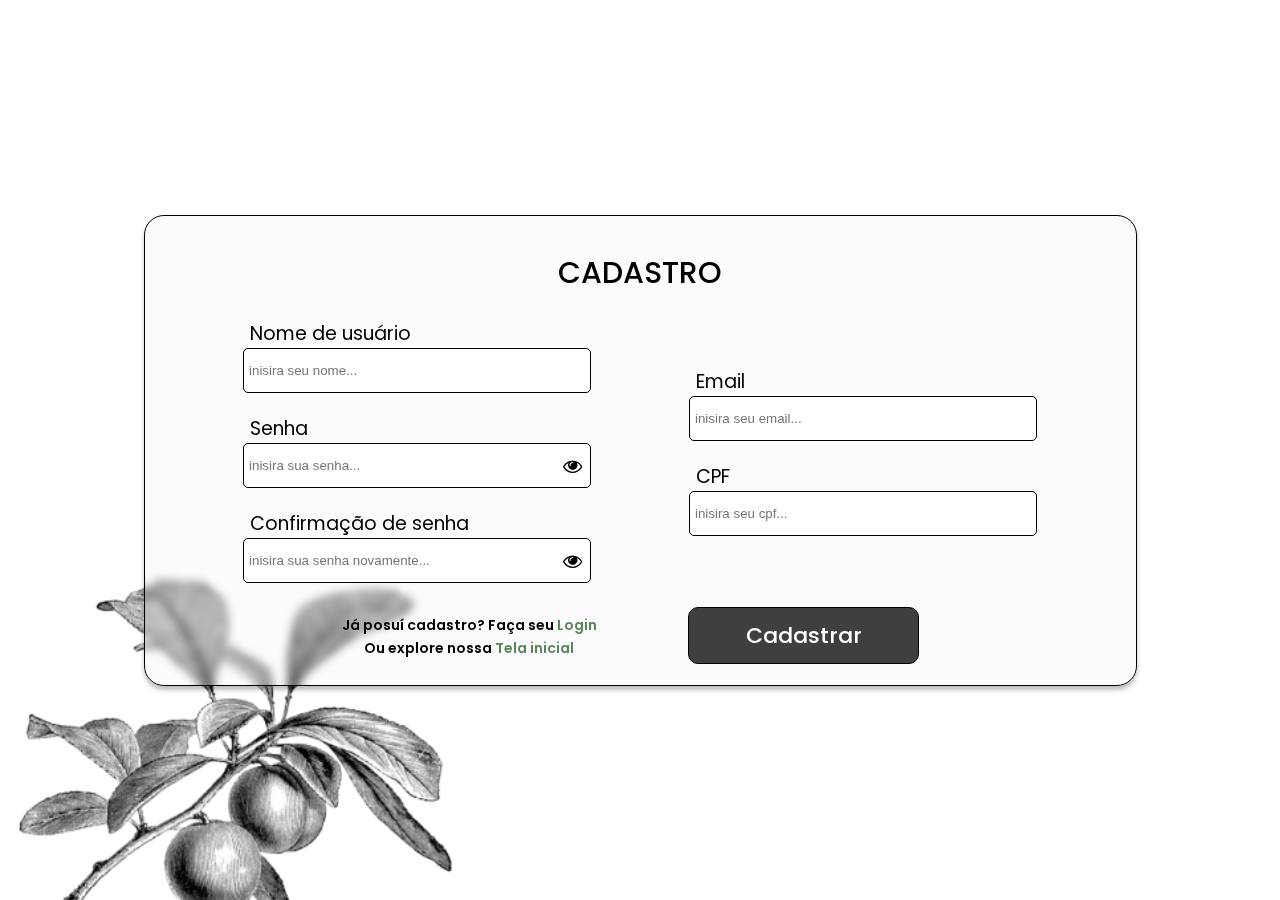
<file: CADASTRO/Find-Your-Point/index.html>
<!DOCTYPE html>
<html lang="pt-br">

<head>
  <meta charset="UTF-8" />
  <meta http-equiv="X-UA-Compatible" content="IE=edge" />
  <meta name="viewport" content="width=device-width, initial-scale=1.0" />
  <link rel="preconnect" href="https://fonts.googleapis.com" />
  <link rel="preconnect" href="https://fonts.gstatic.com" crossorigin />
  <link rel="stylesheet" href="https://stackpath.bootstrapcdn.com/font-awesome/4.7.0/css/font-awesome.min.css" />
  <link href="https://fonts.googleapis.com/css2?family=Poppins:wght@300;400;500;600&display=swap" rel="stylesheet" />
  <link rel="shortcut icon" href="../../img/findicon.ico" type="image/x-icon" />
  <link rel="stylesheet" href="./style.css" />
  <title>Find Your Point | Cadastre-se</title>
</head>

<body>
  <section class="container">
    <form class="formulario" id="formulario">
      <h1 class="titulo-formulario" id="tituloForm">CADASTRO</h1>
      <div id="msgError"></div>
      <div id="msgSuccess"></div>

      <div class="esquerda">
        <label class="username" id="labelNome" for="username">Nome de usuário</label>
        <input class="username" id="nome" type="text" placeholder="inisira seu nome..." required />
      </div>

      <div class="direita">
        <label class="email" id="labelEmail" for="email">Email</label>
        <input class="email" id="email" type="email" placeholder="inisira seu email..." required />
      </div>

      <div class="esquerda">
        <label class="password" id="labelSenha" for="password">Senha<i id="verSenha" class="fa fa-eye"
            aria-hidden="true"></i></label>
        <input class="password" id="senha" type="password" placeholder="inisira sua senha..." required />
      </div>

      <div class="direita">
        <label class="cpf" id="labelCpf" for="cpf">CPF</label>
        <input class="cpf" id="cpf" type="" placeholder="inisira seu cpf..." required maxlength="14" />
      </div>

      <div class="esquerda">
        <label class="password-confirmation" id="labelConfirmSenha" for="password-confirmation">Confirmação de senha<i
            id="verConfirmSenha" class="fa fa-eye" aria-hidden="true"></i></label>
        <input class="password-confirmation" id="confirmSenha" type="password"
          placeholder="inisira sua senha novamente..." required />
      </div>

      <input class="button" type="submit" value="Cadastrar" onclick="cadastrar()" />

      <h6 class="login">
        Já posuí cadastro? Faça seu
        <a href="../../LOGIN/Find-Your-Point/index.html"><span>Login</span></a>
      </h6>
      <h6 class="tela-inicial">
        Ou explore nossa<a href="../../index.html">
          <span>Tela inicial</span></a>
      </h6>
    </form>
  </section>
</body>
<script src="./script.js"></script>

</html>
</file>
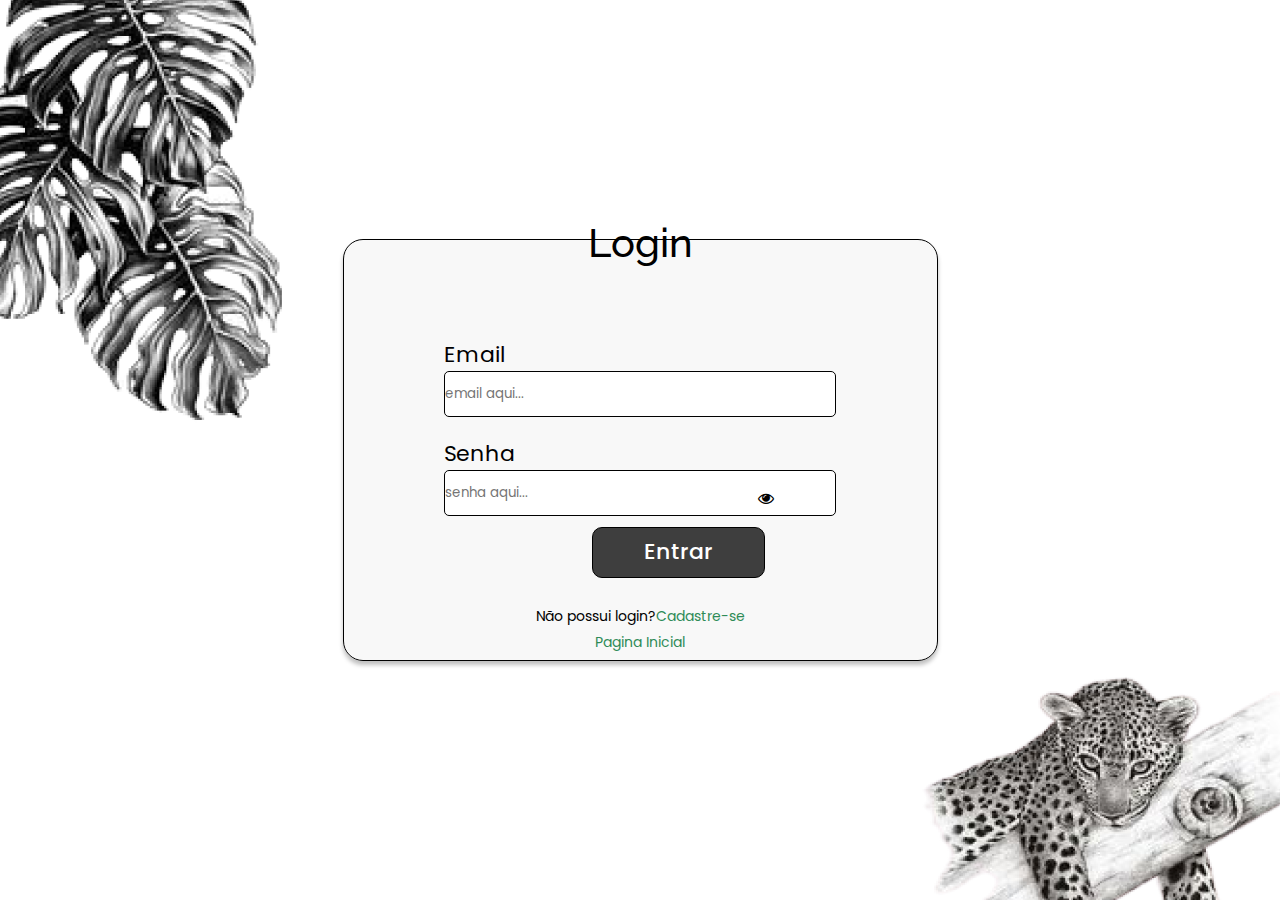
<file: LOGIN/Find-Your-Point/index.html>
<html lang="pt-br">

<head>
    <meta charset="UTF-8">
    <meta http-equiv="X-UA-Compatible" content="IE=edge">
    <meta name="viewport" content="width=device-width, initial-scale=1.0">
    <link rel="preconnect" href="https://fonts.googleapis.com" />
    <link rel="preconnect" href="https://fonts.gstatic.com" crossorigin />
    <link href="https://fonts.googleapis.com/css2?family=Poppins:wght@400;600&display=swap" rel="stylesheet" />
    <link rel="stylesheet" href="https://stackpath.bootstrapcdn.com/font-awesome/4.7.0/css/font-awesome.min.css" />
    <link rel="stylesheet" href="">
    <link rel="shortcut icon" href="../../img/findicon.ico" type="image/x-icon" />
    <title>Find Your Point | Login </title>
    <link rel="stylesheet" href="estilo.css">

</head>

<body>
    <img class="planta1" src="../../img/onca.png">
    <div class="balao1">
        <h1 id="tituloForm" class="titulo-formulario">Login</h1>
        <div id="msgError"></div>

        <div class="formulario">
            <label id="emailLabel">Email</label>
            <input id="email" placeholder="email aqui..." type="text" class="email">
        </div>

        <div class="formulario">
            <label id="senhaLabel">Senha</label>
            <input placeholder="senha aqui..." type="password" class="password" id="senha">
            <i id="verSenha" class="fa fa-eye" aria-hidden="true"></i>
        </div>

        <button type="submit" class="btn" onclick='entrar()'>
            <h4>Entrar</h4>
        </button>

        <div class="infosLogin">
            <h6>
                <a href="../../CADASTRO/Find-Your-Point/index.html">Não possui login?<span>Cadastre-se</span></a>
            </h6>

            <h6>
                <a href="../../index.html"> <span>Pagina Inicial </span>
                </a>
            </h6>
        </div>
    </div>
    </form>
    <img class="onça1" src="../../img/plant.png">
</body>
<script src="./script.js"></script>

</html>
</file>
<file: CADASTRO/Find-Your-Point/style.css>
* {
    margin: 0;
    padding: 0;
}

body {
    width: 100%;
    height: 100%;
    background-color: white;
}

section {
    background-image: url(./Imagens/Frame\ 1.png);
    background-size: cover;
    width: 100vw;
    height: 100vh;
    display: flex;
    flex-direction: column;
    align-items: center;
    justify-content: center;
}

span {
    color: #598659;
}

a {
    text-decoration: none;
}

h1 {
    font-family: "Poppins";
    font-style: normal;
    font-weight: 500;
    font-size: 30px;
    line-height: 45px;
    color: #000000;
}

h6 {
    font-family: "Poppins";
    font-style: normal;
    font-weight: 600;
    font-size: 14px;
    line-height: 21px;
    color: #000000;
}

label {
    font-family: "Poppins";
    font-style: normal;
    font-weight: 400;
    font-size: 19px;
    line-height: 28px;
    color: #000000;
}

.esquerda {
    position: relative;
    top: 5%;
    right: 22.5%;
}

.direita {
    position: relative;
    top: 5%;
    left: 22.5%;
}

.formulario {
    display: flex;
    flex-direction: column;
    align-items: center;
    justify-content: center;
    box-sizing: border-box;
    width: 993px;
    height: 471px;
    background: rgba(211, 211, 211, 0.1);
    border: 1px solid #000000;
    box-shadow: 0px 4px 4px rgba(0, 0, 0, 0.25);
    backdrop-filter: blur(4px);
    border-radius: 20px;
}

.titulo-formulario {
    position: absolute;
    top: 7.43%;
}

.esquerda label {
    position: relative;
    left: 2%;
    display: inherit;
}

.esquerda input {
    position: relative;
    padding: 5px;
    display: inherit;
    box-sizing: border-box;
    border: 1px solid #000000;
    width: 348px;
    height: 45px;
    border-radius: 5px;
}

.username {
    position: absolute;
    top: 40%;
}

.password {
    position: absolute;
    bottom: 30%;
}

.password-confirmation {
    position: absolute;
    bottom: 100%;
}

.direita label {
    position: relative;
    left: 2%;
    display: inherit;
}

.direita input {
    position: relative;
    padding: 5px;
    display: inherit;
    box-sizing: border-box;
    border: 1px solid #000000;
    width: 348px;
    height: 45px;
    border-radius: 5px;
}

.email {
    position: absolute;
    top: 5%;
}

.cpf {
    position: absolute;
    bottom: 65%;
}

.button {
    position: absolute;
    box-sizing: border-box;
    width: 231px;
    height: 57px;
    margin-top: 37.37%;
    margin-left: 33%;
    border-radius: 10px;
    background: rgba(0, 0, 0, 0.75);
    border: 1px solid #000000;
    cursor: pointer;
    font-family: "Poppins";
    font-style: normal;
    font-weight: 500;
    font-size: 22px;
    line-height: 33px;
    color: #ffffff;
}

.button:hover {
    color: white;
    background-color: rgba(10, 80, 8, 0.685);
    transition: all 0.3s ease;
    border: 1px solid rgba(9, 131, 9, 0.52);
    cursor: pointer;
}

.login {
    position: absolute;
    margin-top: 35.37%;
    margin-right: 34.5%;
}

.tela-inicial {
    position: absolute;
    margin-top: 40%;
    margin-right: 34.5%;
}

.fa-eye {
    position: absolute;
    top: 150%;
    left: 90%;
    cursor: pointer;
    color: #000000;
    z-index: 1;
}

#msgError {
    position: absolute;
    text-align: center;
    width: 475px;
    height: 100px;
    bottom: 75%;
    color: #ff0000;
    border-radius: 5px;
    display: none;
    font-family: "Poppins";
    font-style: normal;
    font-weight: 500;
    font-size: 30px;
    line-height: 45px;
}

#msgSuccess {
    position: absolute;
    text-align: center;
    width: 500px;
    height: 100px;
    bottom: 75%;
    color: green;
    border-radius: 5px;
    display: none;
    font-family: "Poppins";
    font-style: normal;
    font-weight: 500;
    font-size: 30px;
    line-height: 45px;
}

@media only screen and (min-width: 300px) and (max-width: 896px) {
    .formulario {
        width: 295px;
        height: 471px;
    }

    .titulo-formulario {
        top: 3.43%;
    }

    label {
        font-size: 15px;
    }

    .esquerda {
        top: -6%;
        right: 0.5%;
    }

    .esquerda input {
        width: 243px;
        height: 35px;
    }

    .username {
        top: 24%;
    }

    .password {
        bottom: 81%;
    }

    .password-confirmation {
        bottom: 186%;
    }

    .direita input {
        width: 243px;
        height: 35px;
    }

    .direita {
        top: 22%;
        left: -0.5%;
    }

    .email {
        top: 2%;
    }

    .cpf {
        bottom: 102%;
    }

    .button {
        width: 141px;
        height: 41px;
        margin-top: 111.37%;
        margin-left: 34%;
        font-size: 17px;
    }

    .login {
        margin-top: 112.37%;
        margin-right: 46.5%;
        width: 37%;
    }

    h6 {
        font-size: 10px;
    }

    .tela-inicial {
        position: absolute;
        margin-top: 139%;
        margin-right: 5.5%;
    }
}
</file>
<file: LOGIN/Find-Your-Point/estilo.css>
@import url("https://fonts.googleapis.com/css2?family=Montserrat:wght@300;400;500&family=Raleway:wght@400;500&display=swap");

* {
    margin: 0;
    padding: 0;
    box-sizing: border-box;
    font-family: "Poppins";
}

a {
    color: #000000;
    text-decoration: none;
}

body {
    width: 100%;
    height: 100vh;
    display: flex;
    justify-content: center;
    align-items: center;
}

.balao1 {
    display: flex;
    justify-content: center;
    align-items: center;
    flex-direction: column;
    width: 595px;
    height: 422px;
    background: rgba(209, 209, 209, 0.15);
    border: 1px solid #000000;
    box-shadow: 0px 4px 4px rgba(0, 0, 0, 0.25);
    border-radius: 20px;
}

h1 {
    font-family: "Raleway";
    font-style: normal;
}

.titulo-formulario {
    position: absolute;
    top: 25%;
    font-size: 40px;
    line-height: 48px;
    text-align: center;
    font-weight: 500;
    line-height: 35px;
    color: rgb(0, 0, 0);
}

.formulario {
    margin-bottom: 10px;
    padding-bottom: 10px;
}

label {
    color: rgb(0, 0, 0);
    font-family: "Poppins";
    font-style: normal;
    font-weight: 400;
    font-size: 22px;
    color: #000000;
    border-radius: 5px;
}

input {
    box-sizing: border-box;
    width: 392px;
    height: 46px;
    display: flex;
    align-items: center;
    justify-content: center;
    border: 1px solid #000000;
    border-radius: 5px;
}

button {
    position: absolute;
    width: 173px;
    height: 51px;
    margin-top: 16%;
    margin-left: 30%;
    background: rgba(0, 0, 0, 0.75);
    border: 1px solid #000000;
}

.btn {
    display: flex;
    align-items: center;
    justify-content: center;
    text-align: center;
    left: 208px;
    border-radius: 10px;
}

button:hover {
    color: white;
    background-color: rgba(10, 80, 8, 0.685);
    transition: all 0.3s ease;
    border: 1px solid rgba(9, 131, 9, 0.52);
    cursor: pointer;
}

h4 {
    position: relative;
    font-family: "Poppins";
    font-style: normal;
    font-weight: 500;
    font-size: 22px;
    line-height: 26px;
    color: #ffffff;
}

h6 {
    position: relative;
    font-family: "Poppins";
    font-style: normal;
    font-weight: 400;
    font-size: 14px;
    top: 90px;
    text-align: center;
    display: flex;
    justify-content: center;
    gap: 3px;
}

.infosLogin {
    display: flex;
    justify-content: center;
    gap: 5px;
    margin-top: -20px;
    flex-direction: column;
}

span {
    /* text-decoration: none; */
    color: #2e8b57;
}

.planta1 {
    position: absolute;
    width: 385px;
    height: 453px;
    top: 0;
    left: 0;
}

.onça1 {
    position: absolute;
    width: 396px;
    height: 242px;
    right: 0;
    bottom: 0;
}

.fa-eye {
    position: absolute;
    cursor: pointer;
    color: #000000;
    z-index: 1;
    margin-left: 24.5%;
    margin-top: -2%;
}

#msgError {
    position: absolute;
    text-align: center;
    width: 500px;
    height: 100px;
    bottom: 61%;
    color: #ff0000;
    border-radius: 5px;
    display: none;
    font-family: 'Poppins';
    font-style: normal;
    font-weight: 500;
    font-size: 30px;
    line-height: 45px;
}

@media only screen and (min-width: 350px) and (max-width: 896px) {
    .planta1 {
        z-index: 0;
    }

    .onça1 {
        z-index: 1;
    }

    .balao1 {
        position: absolute;
        z-index: 5;
        width: 320px;
        height: 395px;
        backdrop-filter: blur(2px);
    }

    .formulario {
        margin-bottom: 0%;
        margin-left: 0%;
    }
    .titulo-formulario{
        top: 10%;
    }
    input {
        width: 239px;
        height: 35px;
    }

    label {
        margin-left: 5%;
    }
    .fa-eye{
        margin-left: 65.5%;
        margin-top: -8%;
    }
    .btn {
        margin-top: 59%;
        left: -7%;
    }

    h6 {
        font-weight: bold;
    }

    span {
        color: #21663f;
        font-weight: bolder;
    }
}
</file>
